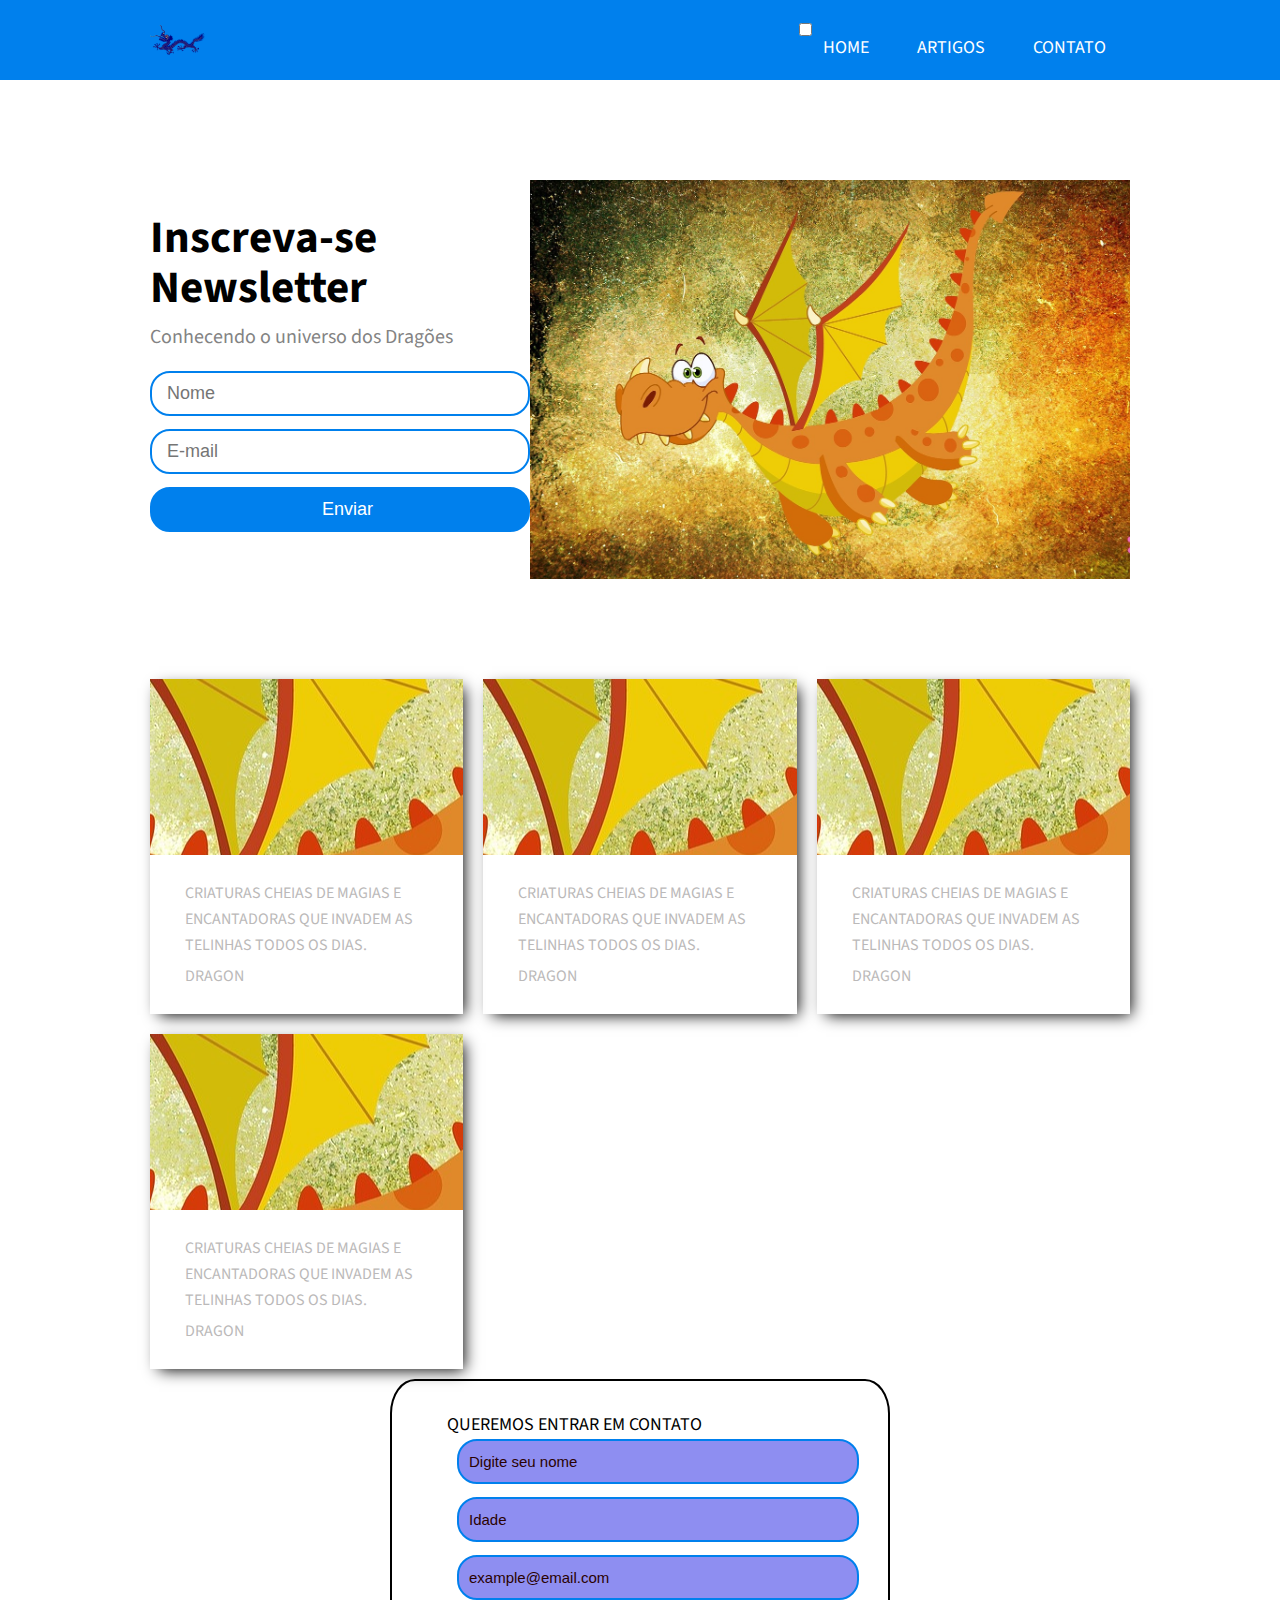
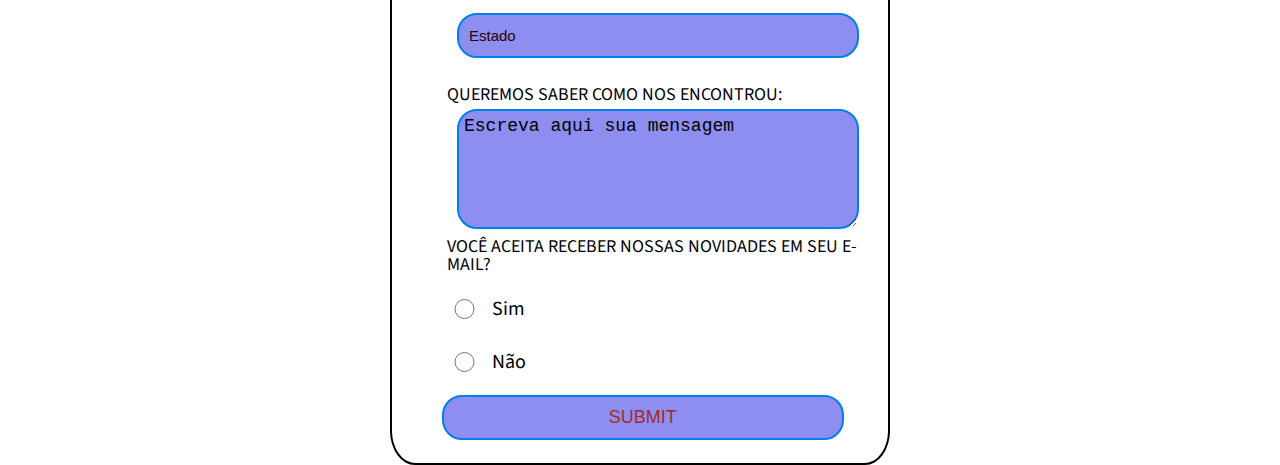
<file: index.html>
<!DOCTYPE html>
<html lang="pt-br">

<head>
    <meta charset="UTF-8">
    <meta http-equiv="X-UA-Compatible" content="IE=edge">
    <meta name="viewport" content="width=device-width, initial-scale=1.0">
    <link rel="icon" type="image/x-icon" href="./imagens/favicon.ico">
    <link rel="stylesheet" href="reset.css">
    <link rel="stylesheet" href="style.css">

    <title>Dragões</title>
</head>

<body>

    <header>
        <div class="container">
            <img src="./imagens/fundoBranco1.png" alt="logo">
            <div class="menu-section">
                <div class="container-menu">

                    <input type="checkbox" id="checkbox-menu">
                    <label for="checkbox-menu" class="menu-botton-container">
                        <span></span>
                        <span></span>
                        <span></span>
                    </label>

                    <nav>
                        <ul>
                            <li> <a href="#">Home</a></li>
                            <li> <a href="#">Artigos</a></li>
                            <li> <a href="#">Contato</a></li>
                        </ul>
                    </nav>
                    
                </div>
            </div>
        </div>
    </header>

    <main>
        <div class="container-main">
            <div>
                <h2><span>Inscreva-se</span></h2>
                <h2>Newsletter</h2>
                <h3>
                    Conhecendo o universo dos Dragões
                </h3>
                <form>
                    <input type="text" placeholder="Nome" />
                    <input type="email" placeholder="E-mail" />
                    <input type="submit" value="Enviar" />

                </form>

            </div>
            <img src="./imagens/fundoBranco.jpg" alt="">
        </div>

    </main>
    <section class="cards">

        <div class="card">
            <div class="image">
                <img src="./imagens/fundoBranco.jpg">
            </div>

            <div class="content">
                <p class="title text--medium">
                    Criaturas cheias de magias e encantadoras que invadem as telinhas todos os dias.
                </p>
                <div class="info">
                    <p class="text--medium">Dragon</p>
                </div>
            </div>
        </div>

        <div class="card">
            <div class="image">
                <img src="./imagens/fundoBranco.jpg">
            </div>

            <div class="content">
                <p class="title text--medium">
                    Criaturas cheias de magias e encantadoras que invadem as telinhas todos os dias.
                </p>
                <div class="info">
                    <p class="text--medium">Dragon</p>
                </div>
            </div>
        </div>

        <div class="card">
            <div class="image">
                <img src="./imagens/fundoBranco.jpg">
            </div>

            <div class="content">
                <p class="title text--medium">
                    Criaturas cheias de magias e encantadoras que invadem as telinhas todos os dias.
                </p>
                <div class="info">
                    <p class="text--medium">Dragon</p>
                </div>
            </div>
        </div>

        <div class="card">
            <div class="image">
                <img src="./imagens/fundoBranco.jpg">
            </div>

            <div class="content">
                <p class="title text--medium">
                    Criaturas cheias de magias e encantadoras que invadem as telinhas todos os dias.
                </p>
                <div class="info">
                    <p class="text--medium">Dragon</p>
                </div>
            </div>
        </div>

    </section>


    <section class="container-forms">

        <div class="forms">
            <form action="#" method="post">

                <fieldset class="dadosPessoais">

                    <div>
                        <legend>Queremos entrar em contato</legend>
                        <label for="name"></label>
                        <input type="text" id="name" placeholder="Digite seu nome" maxlength="60" required>
                    </div>

                    <div>
                        <label for="idade"></label>
                        <input type="number" id="idade" min="1" max="110" placeholder="Idade">
                    </div>

                    <div>
                        <label for="email"> </label>
                        <input type="email" id="email" placeholder="example@email.com" required>
                    </div>

                    <div>
                        <label for="iestados"></label>
                        <input list="estados" name="estados" id="iestados" placeholder="Estado">

                        <datalist id="estados">
                            <option value="Acre">
                            <option value="Alagoas">
                            <option value="Amapá">
                            <option value="Amazonas">
                            <option value="Bahia">
                            <option value="Ceará">
                            <option value="Distrito Federal">
                            <option value="Espírito Santo">
                            <option value="Goias">
                            <option value="Maranhão">
                            <option value="Mato Grosso">
                            <option value="Mato Grosso do Sul">
                            <option value="Minas Gerais">
                            <option value="Pará">
                            <option value="Paraiba">
                            <option value="Paraná">
                            <option value="Pernambuco">
                            <option value="Piaui">
                            <option value="Rio de Janeiro">
                            <option value="Rio Grande do Norte">
                            <option value="Rio Grande do Sul">
                            <option value="Rondônia">
                            <option value="Roraima">
                            <option value="Santa Catarina">
                            <option value="São Paulo">
                            <option value="Sergipe">
                            <option value="Tocantins">
                        </datalist>

                    </div>
                </fieldset>



                <fieldset class="informacoes-adicionais">

                    <div>
                        <legend>Queremos saber como nos encontrou:</legend>
                        <label for="mensagem"></label>
                        <textarea id="mensagem" name="mensagem" rows="10" cols="50">Escreva aqui sua mensagem</textarea>
                    </div>

                    <div class="radio">
                        <p>Você aceita receber nossas novidades em seu e-mail?</p>
                        <div>
                            <label for="sim">Sim</label>
                            <input type="radio" id="sim" name="new" value="S">

                        </div>
                        <div>
                            <label for="nao">Não</label>
                            <input type="radio" id="nao" name="new" value="N">

                        </div>


                    </div>
                </fieldset>

                <div>
                    <input type="submit" name="enviar" id="envie">
                </div>

            </form>
        </div>

    </section>


</body>

</html>
</file>
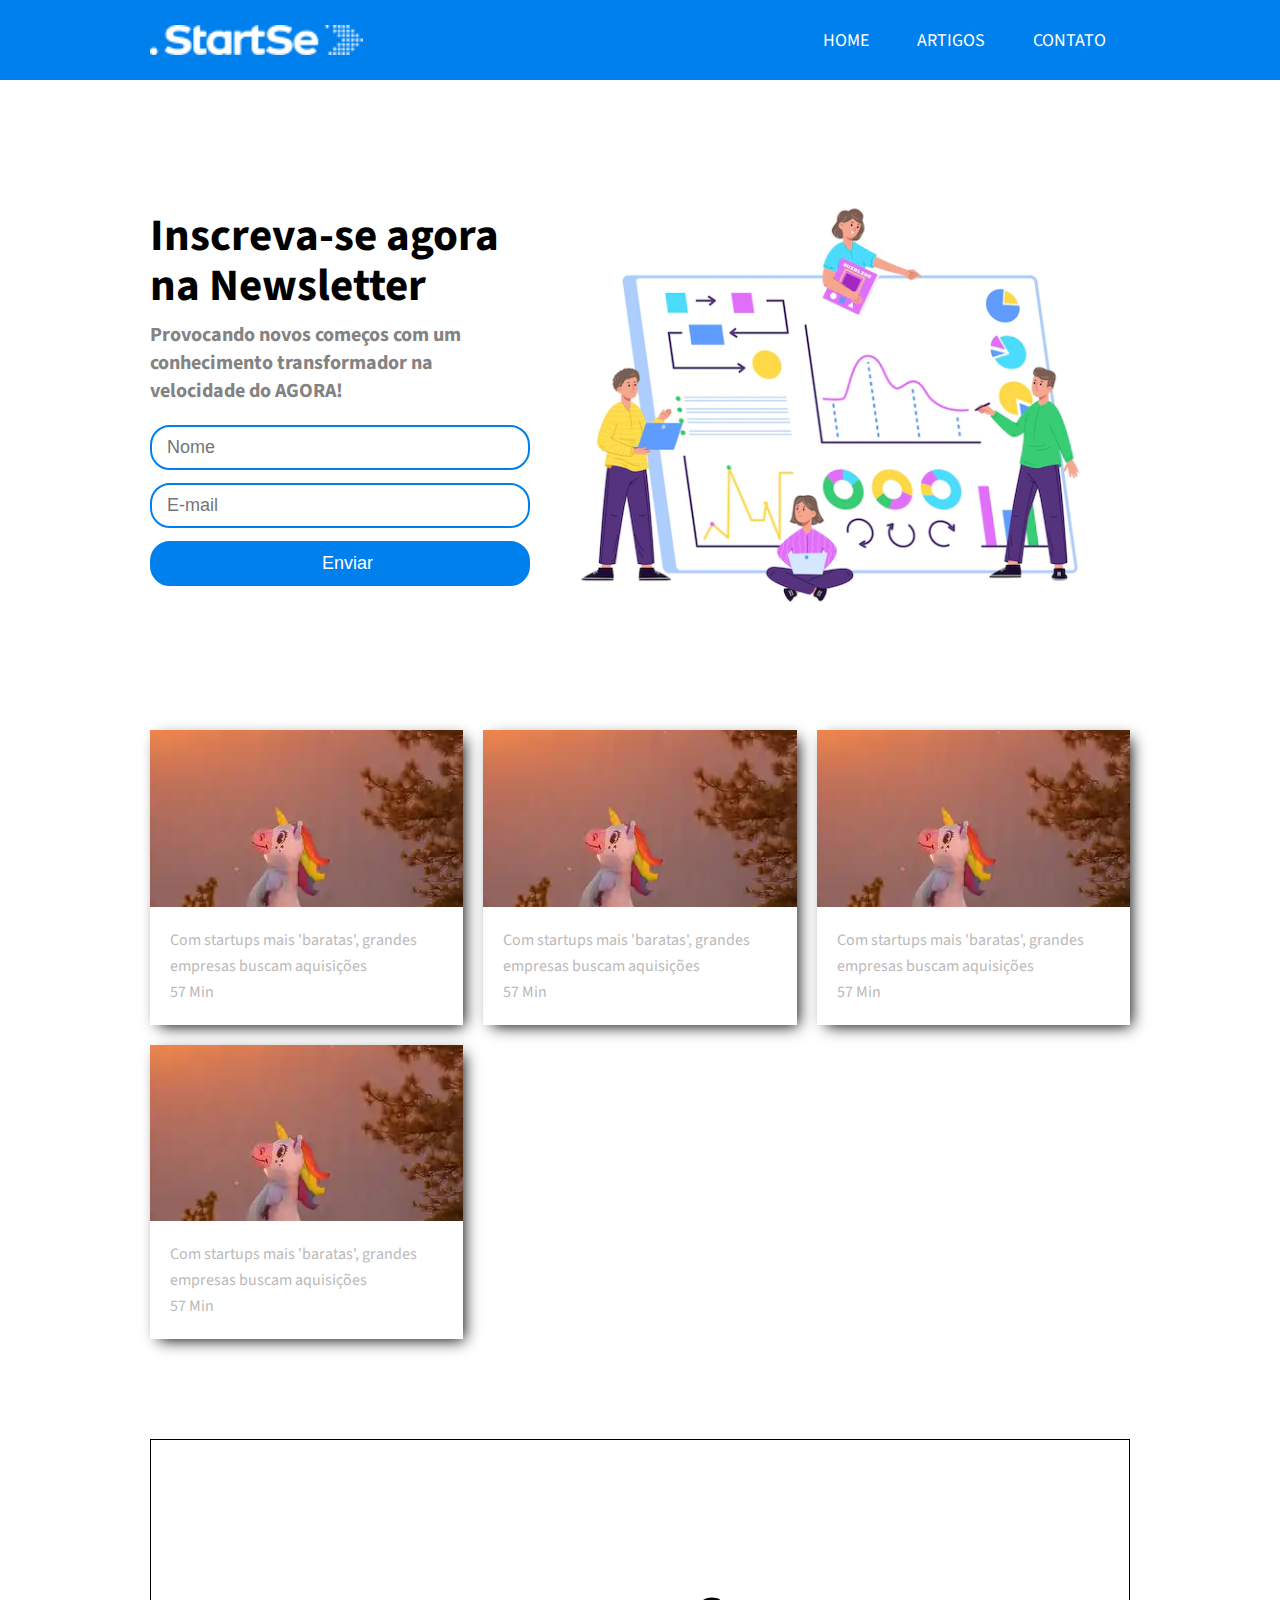
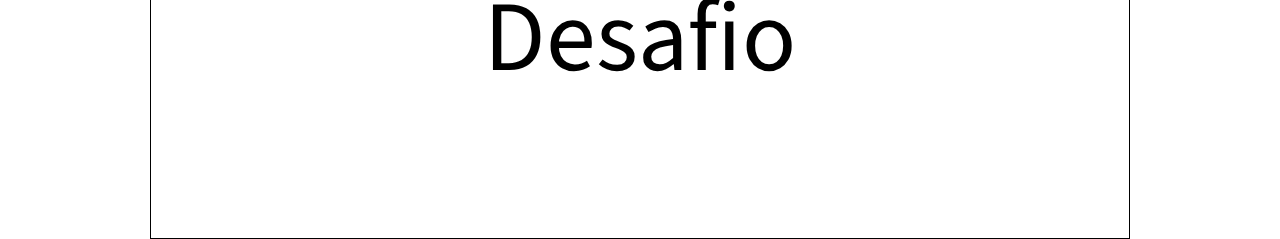
<file: extrair/Aula╠âo - Elementos de Pa╠ügina/index.html>
<!DOCTYPE html>
<html lang="pt-br">

    <head>
        <meta charset="UTF-8">
        <meta http-equiv="X-UA-Compatible" content="IE=edge" />
        <meta name="viewport" content="width=device-width, initial-scale=1.0" />
        <title>StartSe</title>
        <link rel="icon" type="image/x-icon" href="images/favicon.ico" />
        <link rel="stylesheet" href="./css/style.css" />
        <link rel="stylesheet" href="./css/responsive.css" />
    </head>

    <body>
        <header>
            <div class="container">
                <img src="./images/image.png" alt="logo" />
                <div class="menu-section">
                    <div class="container-menu">
                        <input type="checkbox" id="checkbox-menu" />
                        <label for="checkbox-menu">
                            <span></span>
                            <span></span>
                            <span></span>
                        </label>
                    </div>
                    <nav>
                        <ul>
                            <li>
                                <a href="#">Home</a>
                            </li>
                            <li>
                                <a href="#">Artigos</a>
                            </li>
                            <li>
                                <a href="#">Contato</a>
                            </li>
                        </ul>
                    </nav>
                </div>
            </div>
        </header>
        <main>
            <div class="container-main">
                <div>
                    <h2><span>Inscreva-se agora</span></h2>
                    <h2>na Newsletter</h2>
                    <h3>
                        Provocando novos começos com um conhecimento transformador na 
                        velocidade do AGORA!
                    </h3>
                    <form>
                        <input type="text" placeholder="Nome" />
                        <input type="email" placeholder="E-mail" />
                        <input type="submit" value="Enviar" />
                    </form>
                </div>
                <img src="./images/register.webp" alt="">
            </div>

            
        </main>
        <section class="cards">
            <div class="card">
                <div class="image">
                    <img src="./images/unicornio.webp" />
                </div>
        
                <div class="content">
                    <p class="title text--medium">
                        Com startups mais 'baratas', grandes empresas buscam aquisições
                    </p>
                    <div class="info">
                        <p class="text--medium">57 Min</p>
                    </div>
                </div> 
            </div>
            <div class="card">
                <div class="image">
                    <img src="./images/unicornio.webp" />
                </div>
        
                <div class="content">
                    <p class="title text--medium">
                        Com startups mais 'baratas', grandes empresas buscam aquisições
                    </p>
                    <div class="info">
                        <p class="text--medium">57 Min</p>
                    </div>
                </div> 
            </div>
            <div class="card">
                <div class="image">
                    <img src="./images/unicornio.webp" />
                </div>
        
                <div class="content">
                    <p class="title text--medium">
                        Com startups mais 'baratas', grandes empresas buscam aquisições
                    </p>
                    <div class="info">
                        <p class="text--medium">57 Min</p>
                    </div>
                </div> 
            </div>
            <div class="card">
                <div class="image">
                    <img src="./images/unicornio.webp" />
                </div>
        
                <div class="content">
                    <p class="title text--medium">
                        Com startups mais 'baratas', grandes empresas buscam aquisições
                    </p>
                    <div class="info">
                        <p class="text--medium">57 Min</p>
                    </div>
                </div> 
            </div>
        </section>
        <section id="form">
            <div class="desafio">Desafio</div>
        </section>
    </body>
</html>
</file>
<file: style.css>
/*@import url('https://fonts.googleapis.com/css2?family=Amatic+SC&family=Raleway:wght@100;200&display=swap');

*{
    box-sizing:border-box;
}

html, body{
    height: 100vh;
    font-family:  'amatic sc', sans-serif;
   
    text-rendering: optimizeLegibility;
    -webkit-font-smoothing: antialiased;
}


HEADER
header{
    background-color: rgb(7, 61, 61);
}

header .container{
    display: flex;
    align-items: center;
    justify-content: space-between;
    max-width: 940px;
    height: 80px;
    margin: auto;

}

header nav ul{
    display: flex;
}

header nav ul li{
    list-style: none;

}

header nav ul li a{
    text-decoration: none;
    color:rgb(26, 18, 18);
    text-transform: uppercase;
    font-size: 18px;
    padding: 24px;
    transition: all 250ms linear 0s;
}
 header nav ul li a:hover{
     background: rgb(2, 59, 29);
 }

 header .container img{
     height: 30px;
 }

 /*MAIN

 main{
     margin-bottom: 100px;
 }

 main .container-main{
     display: flex;
     align-items: center;
     justify-content: space-between;
     max-width: 940px;
     margin: 100px auto 0px auto;
     
 }

 h2{
     color:black;
     font-size: 45px;
     line-height:50px ;
     font-weight: bold;

 }

 h3{
     color:rgb(22, 16, 6);
     font-size: 20px;
     line-height: 28px;
     margin: 10px 0;
 }

 form{
     margin-top: 20px;
 }

 form input{
     width: 300px;
     padding-left: 15px;
     font-size: 18px;
     height: 45px;
     margin-bottom: 13px;
     border-radius: 20px;
     border: 2px solid blueviolet;
 }

 form [type="submit"]{
     background-color: blue;
     color: rgb(9, 50, 86);
 }

 form [type="submit"]:hover{
     cursor:pointer;
 }

 main .container-main{
     width: 600px;
 }

 /*CARDS

 .cards{
     width: 90%;
     max-width: 940px;
     margin: auto;
     display: grid;
     grid-template-columns: repeat(auto-fit, minmax(250px,1fr));
     grid-gap:20px;
 }

 .text-medium{
     font-size: 16px;
     line-height: 26px;
     font-weight: 400;
     color:blueviolet;
 }

 .card{
     display: flex;
     flex-direction: column;
     cursor: pointer;
     box-shadow: 5px 5px 15px -4px black;
     transition: all 0.3s ease 0s;
 }

 .card:hover{
     transform: translateY(-7px);
    
 }

 .image{
     width: 100%;
     padding-top: 56%;
     overflow: hidden;
     position: relative;

 }

 image .img{
     position: absolute;
     border-radius: 10px;
     top:50%;
    left:50%;
    transform: translate(-50%, -50%);
 }

 .content{
     margin: 20px;
 }

 .title{
     margin-bottom: 0px;
 }

 .desafio{
     font-size: 100px;
     display: flex;
     justify-content: center;
     height: 400px;
     align-items: center;
     border: 1px solid black;
     margin:100px auto;
     max-width: 940px;
 }

@media(max-width:1000px){
    main .container-main div{
        margin:auto;
    }

    main .container-main img{
        display: none;

    }

    h2{
        margin-left: 50px;
    }

    div h3{
        margin-left: 50px;
    }

    form{
        display: flex;
        align-items: center;
        width: 100%;
        padding-top: 30px;
        text-align: center;
        flex-direction: column;

    }

    input{
        margin: 12px;
    }
}

@media (min-height:631px){
    .container-menu{
        display: none;
    }
}

@media (max-width){
    .container{
        padding:0px 20px;
    }

}

@media (max-width:630px){

    nav{
        display: none;
    }

    main .container-menu img{
        display: none;
    }

    .container-menu{
        height: 100%;
        display: flex;
        align-items: center;
        justify-content: center;
    }

    #checkbox-menu{
        position: absolute;
        opacity: 0;
    }

    label{
        cursor: pointer;
        position: relative;
        display: block;
        height: 22px;
        width: 30px;
    }

    label span{
        position: absolute;
        display: block;
        height: 5px;
        width: 100%;
        background: white;
        border-radius: 30px;
        transition: 0.25s ease-in-out;
    }

    label span:nth-child(1){
        top:0;
    }

    label span:nth-child(2){
        top:8px;
    }

    label span:nth-child(3){
        top:16px;
    }

    #checkbox-menu:checked+label span:nth-child(1){
        transform: rotate(-45deg);
        top:8px;

    }
    #checkbox-menu:checked+label span:nth-child(2){
        opacity: 0;
    }

    #checkbox-menu:checked+label span:nth-child(3){
        transform: rotate(45deg);
        top:8px
    }
}

*/

@import url('https://fonts.googleapis.com/css2?family=Source+Sans+Pro:ital,wght@0,300;0,400;0,700;1,400&display=swap');
*{
    box-sizing: border-box;
    margin: 0;
    padding: 0;
    outline: 0;
}

html,
body {
    height: 100vh;
    font-family: "Source Sans Pro", 'Times New Roman';
    text-rendering: optimizeLegibility;
    -webkit-font-smoothing: antialiased;
} 

/* HEADER */

header {
    background-color: #0080ed;
}

header .container{
    display: flex;
    align-items: center;
    justify-content: space-between;
    max-width: 980px;
    height: 80px;
    margin: auto;
}

header nav ul{
    display: flex;
}

header nav ul li {
    list-style: none;
}

header nav ul li a {
    text-decoration: none;
    color: white;
    text-transform: uppercase;
    font-size: 18px;
    padding: 24px;
    transition: all 250ms linear 0s;
}

header nav ul li a:hover {
    background: rgba(255,255,255,0.15);
}

header .container img{
    height: 30px;
}

/* MAIN */
main {
    margin-bottom: 100px;
}

main .container-main{
    display: flex;
    align-items: center;
    justify-content: space-between;
    max-width: 980px;
    margin: 100px auto 0px auto;
}

h2{
    color: rgb(0,0,0);
    font-size: 45px;
    line-height: 50px;
    font-weight: bold;
}

h3{
    color: rgb(131,131,131);
    font-size: 20px;
    line-height: 28px;
    margin: 10px 0;
}

form {
    margin-top: 20px;
}

form input {
    width: 380px;
    padding-left: 15px;
    font-size: 18px;
    height: 45px;
    margin-bottom: 13px;
    border-radius: 20px;
    border: 2px solid #0080ed;
}
form [type="submit"] {
    background-color: #0080ed;
    color: white;
}
form [type="submit"]:hover {
    cursor: pointer;
}

main .container-main img{
    width: 600px;
}

/* CARDS */

.cards {
    width: 90%;
    max-width: 980px;
    margin: auto;
    display: grid;
    grid-template-columns: repeat(auto-fit, minmax(250px, 1fr));
    grid-gap: 20px;
}

.text--medium{
    font-size: 16px;
    line-height: 26px;
    font-weight: 400;
    color: rgb(187,185,185);
}

.card{
    display: flex;
    flex-direction: column;
    cursor: pointer;
    box-shadow: 5px 5px 15px -4px #000000;
    transition: all 0.3s ease 0s;
}

.card:hover{
    transform: translateY(-7px);
}

.image {
    width: 100%;
    padding-top: 56.25%;
    overflow: hidden;
    position: relative;
}

.image img{
    position: absolute;
    border-radius: 10px;
    top: 50%;
    left: 50%;
    transform: translate(-50%, -50%);
}

.content {
    margin:20px;
}

.title{
    margin-bottom:0px;
}

/*.desafio {
    font-size: 15px;
    display: flex;
    justify-content: center;
    height:150px;
    align-items: center;
    border: 1px solid black;
    margin: 10px 10px ;
    padding: 12px;
    max-width: 980px;
}*/
.container-forms{
    border-radius: 5%;
    border: 2px solid black;
    max-width: 500px;
    width: 100%;
    margin: 10px auto;
    position: relative;
    justify-content:center;
    align-items: center;
}
 
.forms{
    display: inline-block;
    width: 90%;
    margin: 10px 40px;

}

.container-forms fieldset{
    border: medium none !important;
    margin:0 0 10px;
    min-width: 100%;
    padding: 0;
    width: 100%;
}


.container-forms legend, p{
    font-size: 18px;
    text-transform: uppercase;
    margin:5px 15px;
}

.forms div label{
    display: flexbox;
    flex-direction: column;
    margin: 5px 0 5px 15px;
    justify-content:center;
    align-items: center;
    font-size: 20px;

}

.forms div input{
    width: 90%;
    margin-left: 10px;
    padding: 10px;
    background-color:rgb(142, 142, 241);
    justify-content:center;
    align-items: center;
    font-size: 18px;
    text-transform: uppercase;
    color:brown;

}
.forms div textarea{
    width: 90%;
    height: 120px;
    margin-left: 10px;
    padding: 5px;
    background-color: rgb(142, 142, 241);
    border-radius: 20px;
    border: 2px solid #0080ed;
    justify-content:center;
    align-items: center;
    font-size: 18px;
   
}

.forms div textarea:hover{
    background-color: azure;
   cursor: pointer;
   transition: 0.3s ease-in-out;
}

.forms div input:hover{
   background-color: azure;
   cursor: pointer;
   transition: 0.3s ease-in-out;

}
.forms div input::placeholder{
    justify-content:center;
    align-items: center;
    font-size: 15px;
    text-transform:none;
    color:rgb(42, 2, 2);

}
.container .radio{
    width: 90%;
    display: flex;
    position: relative;

}
.container-forms .radio label{
    position:absolute;
    width: 10%;
    display: block;
    margin-top:20px;
    margin-left: 60px;
    padding: 0;
  
}

.container-forms .radio input{
    height: 20px;
    width: 10%;
    margin-top:20px;
   
}
</file>
<file: extrair/Aula╠âo - Elementos de Pa╠ügina/css/style.css>
@import url('https://fonts.googleapis.com/css2?family=Source+Sans+Pro:ital,wght@0,300;0,400;0,700;1,400&display=swap');
*{
    box-sizing: border-box;
    margin: 0;
    padding: 0;
    outline: 0;
}

html,
body {
    height: 100vh;
    font-family: "Source Sans Pro", 'Times New Roman';
    text-rendering: optimizeLegibility;
    -webkit-font-smoothing: antialiased;
} 

/* HEADER */

header {
    background-color: #0080ed;
}

header .container{
    display: flex;
    align-items: center;
    justify-content: space-between;
    max-width: 980px;
    height: 80px;
    margin: auto;
}

header nav ul{
    display: flex;
}

header nav ul li {
    list-style: none;
}

header nav ul li a {
    text-decoration: none;
    color: white;
    text-transform: uppercase;
    font-size: 18px;
    padding: 24px;
    transition: all 250ms linear 0s;
}

header nav ul li a:hover {
    background: rgba(255,255,255,0.15);
}

header .container img{
    height: 30px;
}

/* MAIN */
main {
    margin-bottom: 100px;
}

main .container-main{
    display: flex;
    align-items: center;
    justify-content: space-between;
    max-width: 980px;
    margin: 100px auto 0px auto;
}

h2{
    color: rgb(0,0,0);
    font-size: 45px;
    line-height: 50px;
    font-weight: bold;
}

h3{
    color: rgb(131,131,131);
    font-size: 20px;
    line-height: 28px;
    margin: 10px 0;
}

form {
    margin-top: 20px;
}

form input {
    width: 380px;
    padding-left: 15px;
    font-size: 18px;
    height: 45px;
    margin-bottom: 13px;
    border-radius: 20px;
    border: 2px solid #0080ed;
}
form [type="submit"] {
    background-color: #0080ed;
    color: white;
}
form [type="submit"]:hover {
    cursor: pointer;
}

main .container-main img{
    width: 600px;
}

/* CARDS */

.cards {
    width: 90%;
    max-width: 980px;
    margin: auto;
    display: grid;
    grid-template-columns: repeat(auto-fit, minmax(250px, 1fr));
    grid-gap: 20px;
}

.text--medium{
    font-size: 16px;
    line-height: 26px;
    font-weight: 400;
    color: rgb(187,185,185);
}

.card{
    display: flex;
    flex-direction: column;
    cursor: pointer;
    box-shadow: 5px 5px 15px -4px #000000;
    transition: all 0.3s ease 0s;
}

.card:hover{
    transform: translateY(-7px);
}

.image {
    width: 100%;
    padding-top: 56.25%;
    overflow: hidden;
    position: relative;
}

.image img{
    position: absolute;
    border-radius: 10px;
    top: 50%;
    left: 50%;
    transform: translate(-50%, -50%);
}

.content {
    margin:20px;
}

.title{
    margin-bottom:0px;
}

.desafio {
    font-size: 100px;
    display: flex;
    justify-content: center;
    height:400px;
    align-items: center;
    border: 1px solid black;
    margin: 100px auto;
    max-width: 980px;
}
</file>
<file: extrair/Aula╠âo - Elementos de Pa╠ügina/css/responsive.css>
@media (max-width: 1000px){
    main .container-main div{
        margin: auto;
    }
    main .container-main img{
        display: none;
    }
    h2 {
        margin-left: 50px;
    }
    div h3 {
        margin-left: 50px;
    }
    form{
        display: flex;
        align-items: center;
        width: 100%;
        padding-top: 30px;
        text-align: center;
        flex-direction: column;
    }
    input {
        margin:12px;
    }
}

@media (min-height: 631px) {
    .container-menu{
        display: none;
    }
}
@media (max-width: 1000px) {
    .container {
        padding: 0px 20px;
    }
}
@media (max-width: 630px) {
    nav {
        display: none;
    }
    main .container-menu img{
        display: none;
    }
    .container-menu{
        height: 100%;
        display:flex;
        align-items: center;
        justify-content: center;
    }

    #checkbox-menu {
        position: absolute;
        opacity: 0;
    }

    label{
        cursor: pointer;
        position: relative;
        display: block;
        height: 22px;
        width: 30px;
    }

    label span{
        position: absolute;
        display: block;
        height: 5px;
        width: 100%;
        background: white;
        border-radius: 30px;
        transition: 0.25s ease-in-out;
    }

    label span:nth-child(1){
        top: 0;
    }
    label span:nth-child(2){
        top: 8px;
    }
    label span:nth-child(3){
        top: 16px;
    }

    #checkbox-menu:checked + label span:nth-child(1){
        transform: rotate(-45deg);
        top: 8px
    }
    #checkbox-menu:checked + label span:nth-child(2){
        opacity: 0;
    }
    #checkbox-menu:checked + label span:nth-child(3){
        transform: rotate(45deg);
        top: 8px
    }

  
}
</file>
